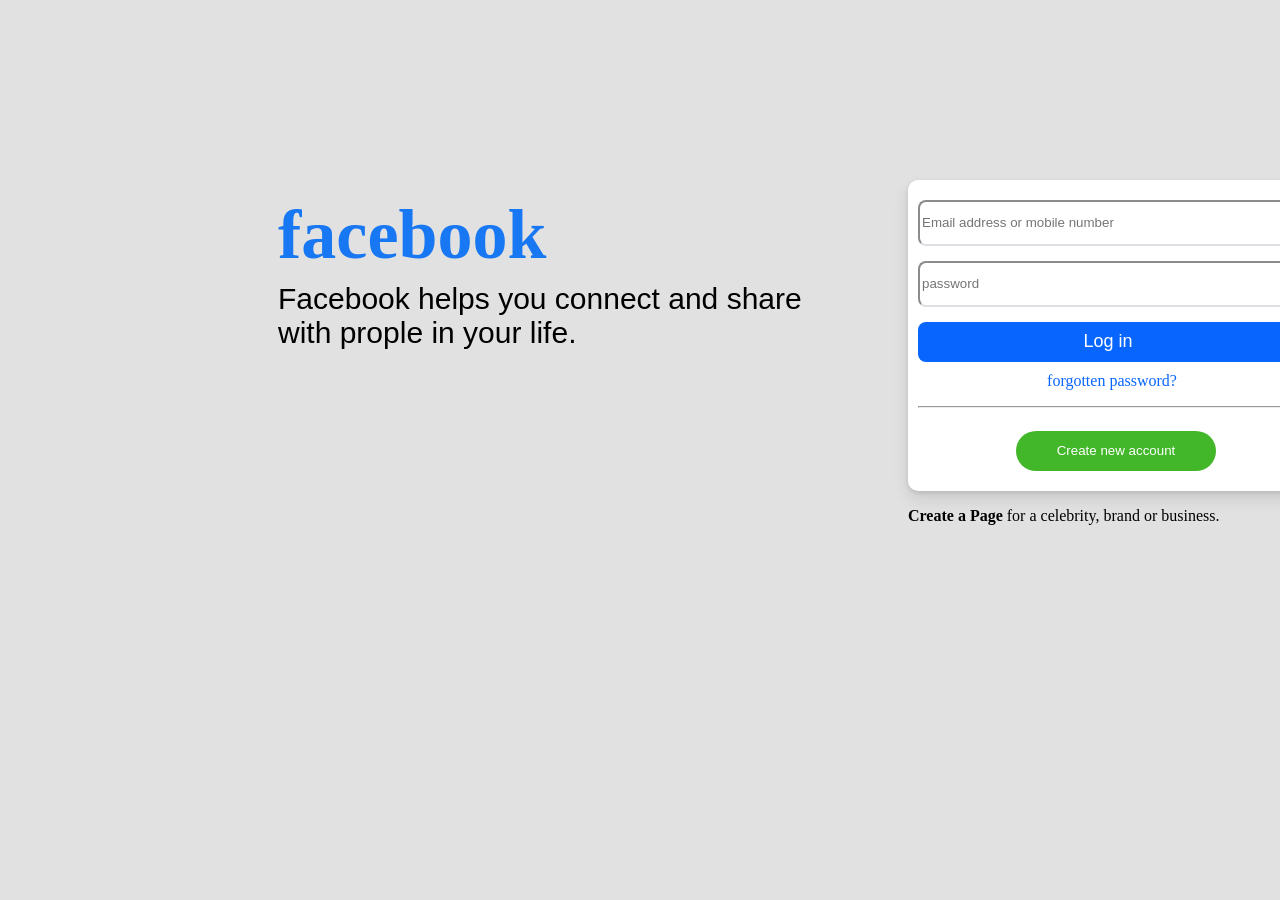
<file: first.html>
<!DOCTYPE html>
<html lang="en">
  <head>
    <meta charset="UTF-8" />
    <meta name="viewport" content="width=device-width, initial-scale=1.0" />
    <title>Facebook</title>
    <link rel="stylesheet" href="./first.css" />
  </head>
  <body>
   
      <div class="one">
        <h1>facebook</h1>
        <p class="para">
          Facebook helps you connect and share<br />with prople in your life.
        </p>
      </div>
   <div class="second">
    <div class="two">
        <input type="text" placeholder="Email address or mobile number" class="email" id="username"><br />
        <input type="password" class="button"  placeholder="password" id="password"><br />
         <a href=""><button class="but" onclick="login()">Log in</button></a><br>
        <p class="forgotten">forgotten password?</p>
      <hr>
       <a href="#"><button class="create" >Create new account</button></a> 
      </div>

      <p><b>Create a Page</b> for a celebrity, brand or business.</p>
     
   </div>
    
        
<script src="./first.js"></script>
  </body>
</html>
</file>
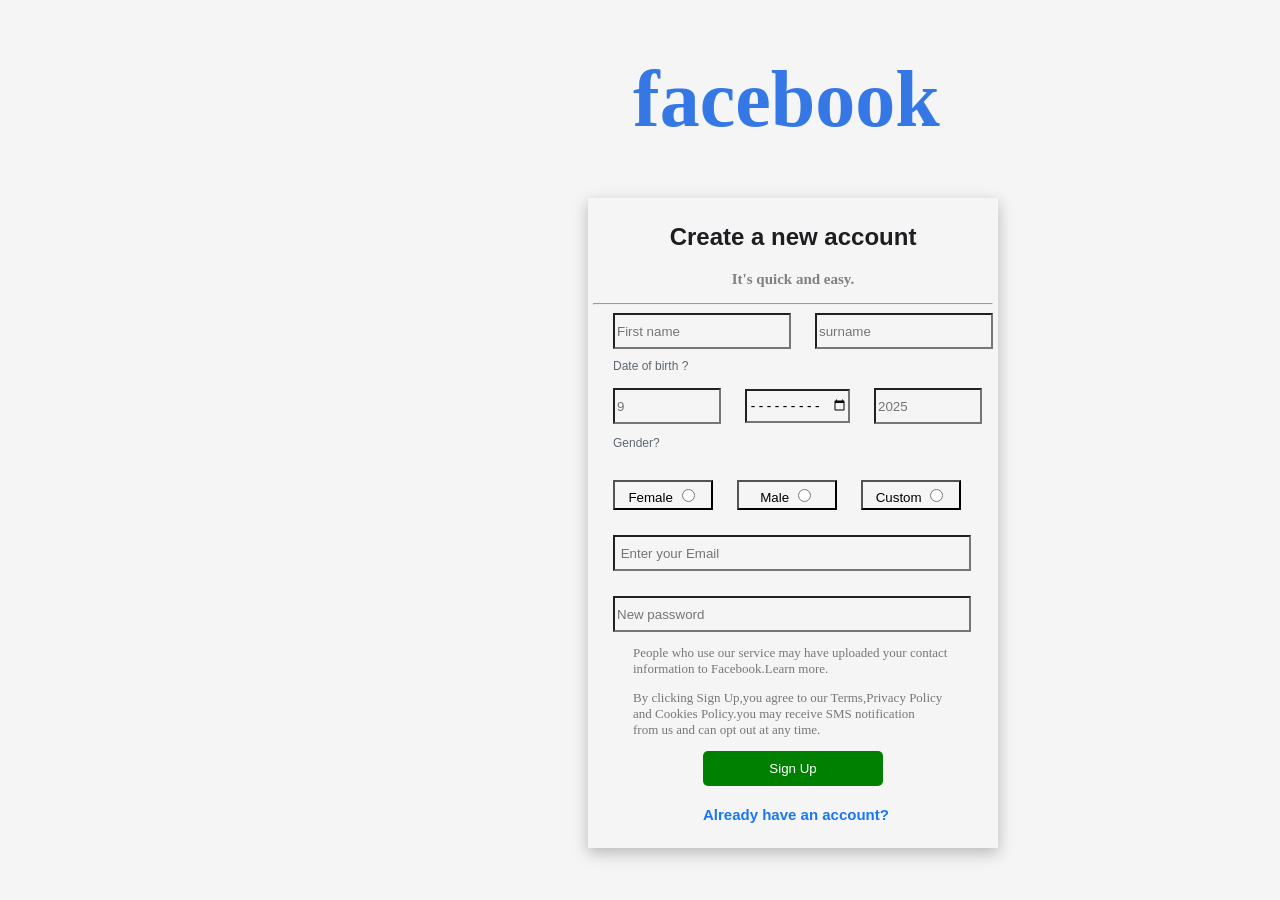
<file: secondpage.html>
<!DOCTYPE html>
<html lang="en">
  <head>
    <meta charset="UTF-8" />
    <meta name="viewport" content="width=device-width, initial-scale=1.0" />
    <title>Sign up for Facebook</title>
    <link rel="stylesheet" href="./secondsstyle.css" />
  </head>
  <body>

    <h1>facebook</h1>

    <div>
      <h2>Create a new account</h2>
      <h3>It's quick and easy.</h3>
      <hr />

      <input type="Firstname" placeholder="First name" class="first" />
      <input type="surname" placeholder="surname" class="second" /><br />

      <p class="date">Date of birth ?</p>

      <input type="text"  placeholder="9" class="one" />
      <input type="month"  placeholder="April" class="two" />
      <input type="year"  placeholder="2025" class="three" /><br />

      <p class="gender">Gender?</p>
      
      <br />
      <button class="female">Female <input type="radio" title="sex" /></button>
      <button class="male">Male <input type="radio" title="sex" /></button>
      <button class="custom">
        Custom <input type="radio" title="Custom" /></button
      ><br />

    
<!--------------------------- email password----------------->

      <input
        type="email"
        placeholder=" Enter your Email "
        class="email" id="email"
      /><br />
      <input
        type="password"
        placeholder="New password"
        class="password" id="password"
      /><br />

      
      <p class="para">
        People who use our service may have uploaded your contact<br> information to
        Facebook.Learn more.
      </p>
      <p class="para">
        By clicking Sign Up,you agree to our Terms,Privacy Policy<br> and Cookies
        Policy.you may receive SMS notification<br> from us and can opt out at
        any time.
      </p>
      <a href=""><button class="sign" onclick="login('You are successfully signin')">Sign Up</button></a>

      <h4>Already have an account?</h4>

    </div>
    



    <script src="./secondpada.js"></script>
  </body>
</html>
</file>
<file: first.css>
body {
  background-color: #e2e1e1;
}
h1 {
  color: #1877f2;
  font-size: 70px;
}
.para {
  margin-top: -40px;
  font-family: SFProDisplay-Regular, Helvetica, Arial, sans-serif;

  font-size: 30px;
}
.one {
  padding-top: 140px;
  padding-left: 270px;
}
.email {
    border-color:#dddfe2;
  height: 40px;
  width: 380px;
  border-radius: 8px;
  outline: #0866ff;
}
.email:focus {
  border: 2px solid #1877f2;
}
.button {
  margin-top: 15px;
  border-color:#dddfe2;
  height: 40px;
  width: 380px;
  border-radius: 8px;
  outline:#0866ff ;
  
}
.button:focus{
    border: 2px solid #1877f2;
}
.but {
  background-color: #0866ff;
  color: white;
  margin-top: 15px;
  height: 40px;
  width: 380px;
  border: 0;
  border-radius: 8px;
  font-size: large;
  cursor: pointer;
}
.forgotten {
  margin-top: 10px;
  text-align: center;
  color: #0866ff;
}
.two {
  background-color: #fff;
  box-shadow: 0px 2px 4px rgba(0, 0, 0, 0.1), 0px 8px 16px rgba(0, 0, 0, 0.1);
  box-sizing: border-box;
  width: fit-content;
  padding: 20px 10px;
  border-radius: 10px;
}
.second {
  margin-left: 900px;
  margin-top: -200px;
}
.create {
  background-color: #42b72a;
  color: white;
  margin-top: 15px;
border: 0;
  height: 40px;
  border-radius: 8dvb;

  width: 200px;
  margin-left: 98px;
}

/*  */
</file>
<file: secondsstyle.css>
*{
    background-color: whitesmoke
}
h1{

color: #3578E5;
margin-left: 625px;
font-size: 80px;

}
h2{
    color: #1c1e21;
    font-family: SFProDisplay-Bold, Helvetica, Arial, sans-serif;
    text-align: center;
}
h3{
    font-size: 15px;
    color:grey;
    text-align: center;
}
div{
    box-shadow: 0px 5px 15px rgba(0, 0, 0, 0.25);
    width: fit-content;
   margin-left: 580px;
   padding: 5px;
}

/*------------- name ------------*/

.first{
   height: 30px;
   width: 170px;
   margin-left: 20px;
}
.second{
    height: 30px;
    width: 170px;
    margin-left: 20px;
} 



.one{
margin-left: 20px;
width: 100px;
height: 30px;
margin-top: 15px;
}
.two{
    height: 30px;
    width: 100px;
    margin-left: 20px;
}
.three{
    height: 30px;
    width: 100px;
    margin-left: 20px;
}
.date{
       color: #606770;
    font-family: SFProText-Medium, Helvetica, Arial, sans-serif;
    font-size: 12px;
    font-weight: 400;
    margin-bottom: 0;
    margin-top: 10px;
    margin-left: 20px;
}
.female{
    height: 30px;
    width: 100px;
    margin-left: 20px;
}
.male{
    height: 30px;
    width: 100px;
    margin-left: 20px;
}
.custom{
    height: 30px;
    width: 100px;
    margin-left: 20px;
}
.gender{
    margin-left: 20px;
    color: #606770;
    font-family: SFProText-Medium, Helvetica, Arial, sans-serif;
    font-size: 12px;
    font-weight: 400;

}
/*----------------- Email password --------------*/

.email{
height: 30px;
width: 350px;
margin-left: 20px;
margin-top: 25px;
}
.password{
    height: 30px;
width: 350px;
margin-left: 20px;
margin-top: 25px;
}
.sign{
    background-color: green;
    color: white;
 margin-left: 110px;
    width: 180px;
    height: 35px;
    border-radius: 5px;
border: 0;


}
h4{
   color: #1877f2;
    font-family: SFProText-Semibold, Helvetica, Arial, sans-serif;
    font-size: 15px;
    margin-left: 110px;
}


.para{
        margin-left: 40px;
            color: #777;
    font-size: 13px;
    }
</file>
